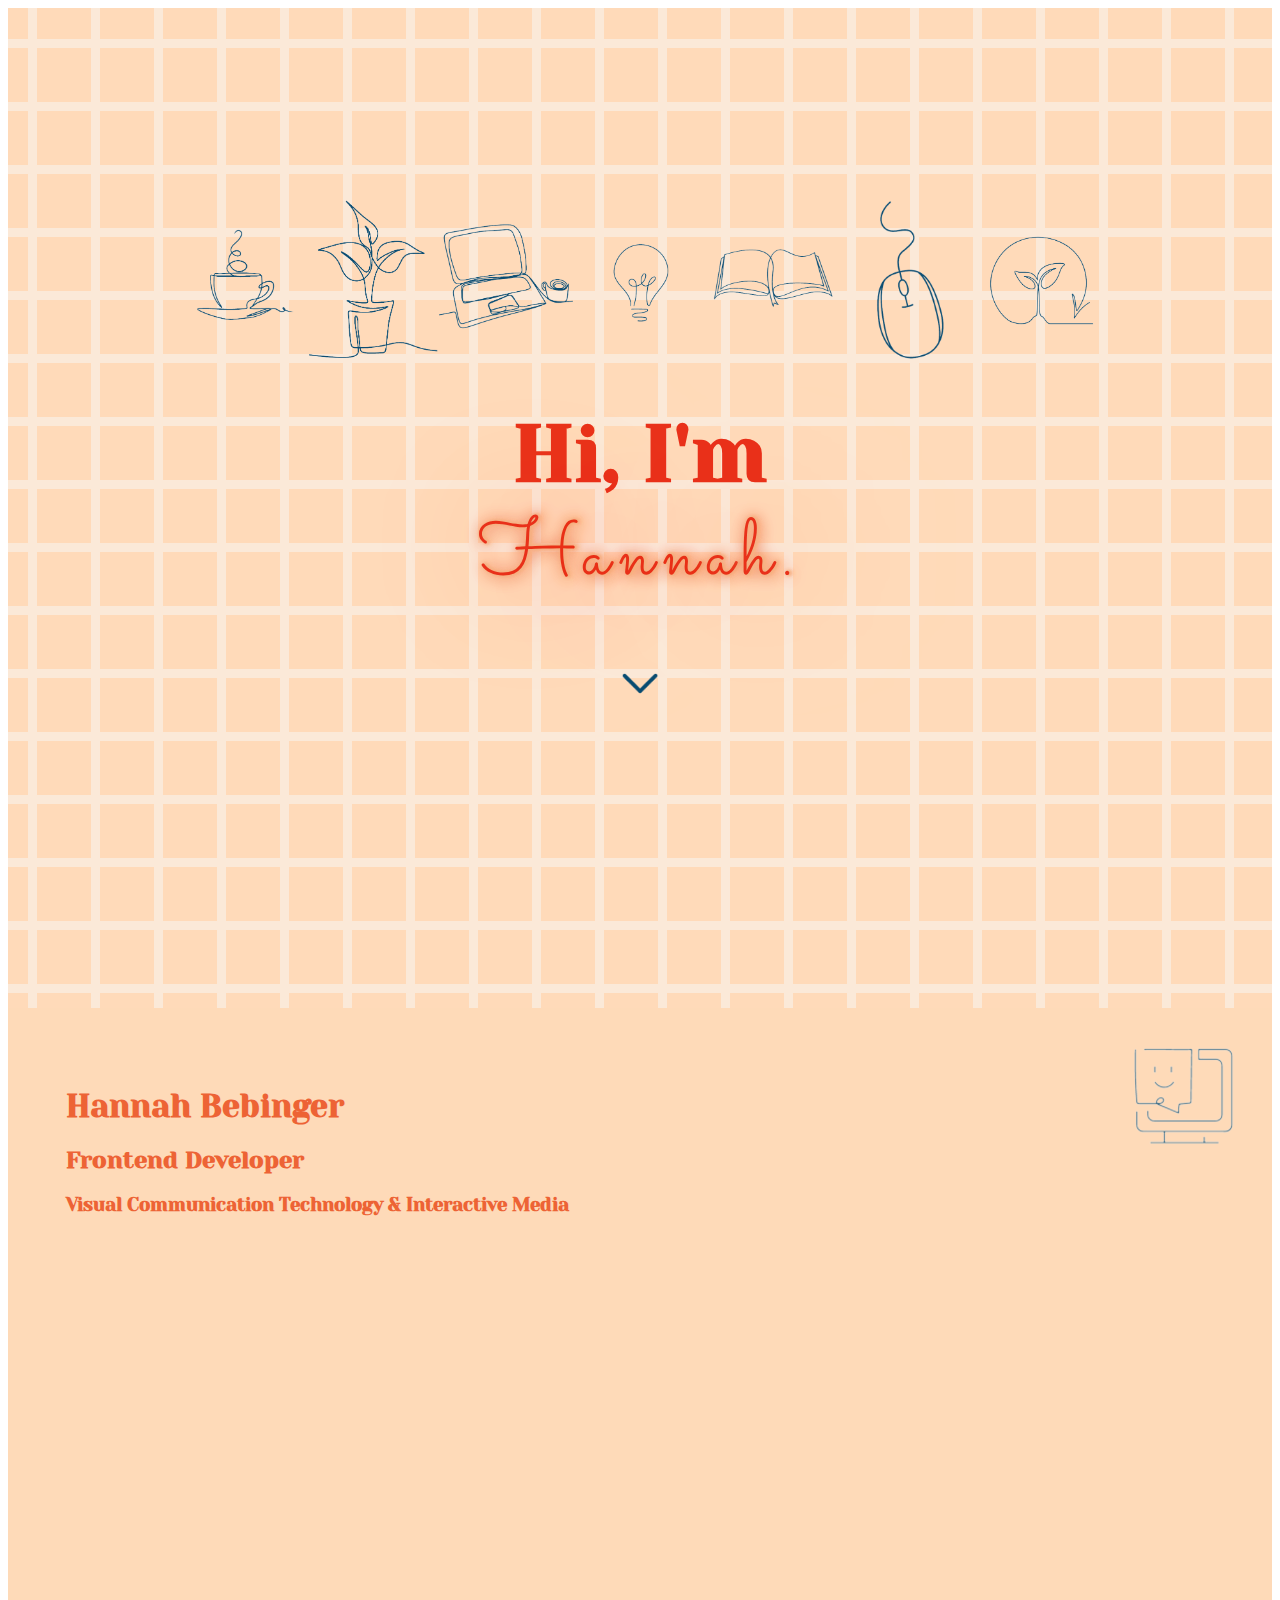
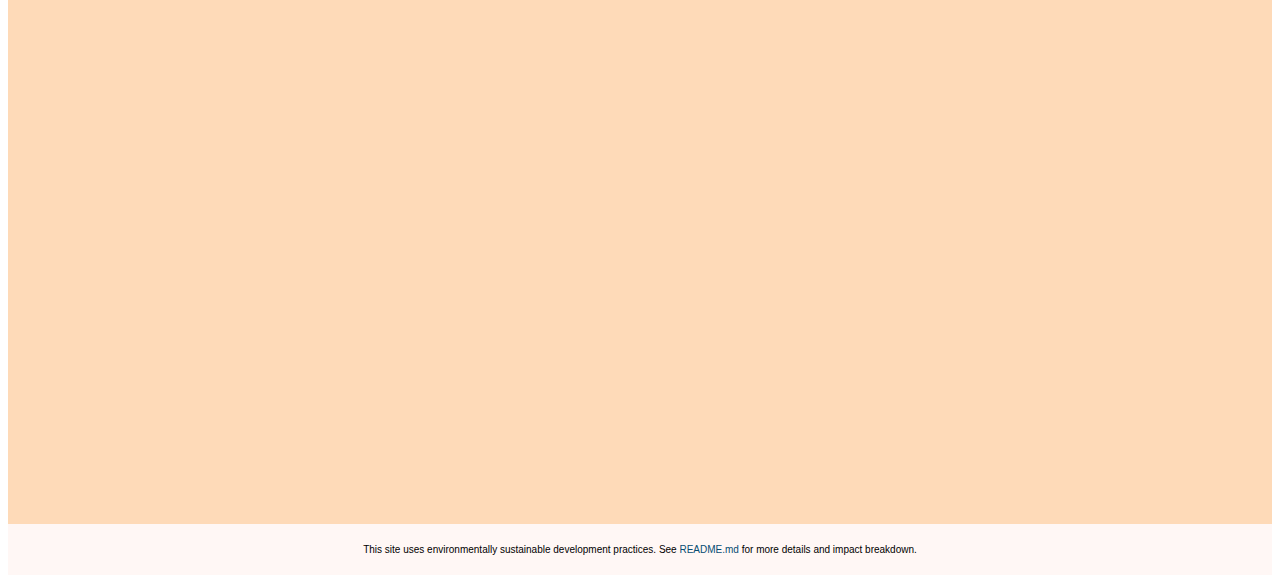
<file: index.html>
<!DOCTYPE html>

<html lang="en">

<head>
    <meta charset="UTF-8">
    <meta http-equiv="X-UA-Compatible" content="IE=edge">
    <meta name="viewport" content="width=device-width, initial-scale=1.0">
    <title>Hannah Bebinger Portfolio</title>
    <link href="https://unpkg.com/aos@2.3.1/dist/aos.css" rel="stylesheet">
    <link href="https://fonts.googleapis.com/css2?family=Sacramento&family=Ubuntu:wght@700&display=swap"
        rel="stylesheet">
    <link href="https://fonts.googleapis.com/css2?family=Yeseva+One&display=swap" rel="stylesheet">
    <link rel="icon" type="image/x-icon" href="images/favicon.png">
    <link rel="stylesheet" href="css/style.css">
</head>

<body>
    <div id="mobileheader">
        <div data-aos="fade-down" data-aos-duration="1300" class="mobileheaderimg">
            <img src="images/Mobile Cover.png">
        </div>
        <h2 data-aos="fade-down" data-aos-duration="1300" class="neon" data-text="U">H<span data-aos="fade-down"
                data-aos-duration="1300" class="flicker-slow">a</span>nn<span data-aos="fade-down"
                data-aos-duration="1300" class="flicker-fast">a</span>h<span data-aos="fade-down"
                data-aos-duration="1300" class="flicker-slow">.</span></h2>
        <a href="#intro">
            <img data-aos="fade-down" data-aos-duration="1300" class="scroll" src="images/scroll.gif">
        </a>
    </div>
    <div id="header">
        <div id="header_imgs">
            <div class="header-icon">
                <img data-aos="fade-down" data-aos-duration="1500" src="images/coffee.png" class="header-icon">
            </div>
            <div class="header-icon">
                <img data-aos="fade-down" data-aos-duration="1000" src="images/plant.png" class="header-icon">
            </div>
            <div class="header-icon">
                <img data-aos="fade-down" data-aos-duration="1400" src="images/laptop.png" class="header-icon">
            </div>
            <div class="header-icon">
                <img data-aos="fade-down" data-aos-duration="1000" src="images/idea.png" class="header-icon">
            </div>
            <div class="header-icon">
                <img data-aos="fade-down" data-aos-duration="1300" src="images/new book.png" class="header-icon">
            </div>
            <div class="header-icon">
                <img data-aos="fade-down" data-aos-duration="1500" src="images/mouse.png" class="header-icon">
            </div>
            <div class="header-icon">
                <img data-aos="fade-down" data-aos-duration="1000" src="images/recycle.png" class="header-icon">
            </div>
        </div>
        <div data-aos="fade-down" data-aos-duration="1300" class="name">
            Hi, I'm
        </div>
        <div data-aos="fade-down" data-aos-duration="1200">
            <h2 class="neon" data-text="U">H<span class="flicker-slow">a</span>nn<span
                    class="flicker-fast">a</span>h<span class="flicker-slow">.</span></h2>
        </div>
        <div>
            <a href="#intro">
                <img data-aos="fade-down" data-aos-duration="1400" class="scroll" src="images/scroll.gif">
            </a>
        </div>
    </div>

    <div id="intro">
        <div class="header">
            <div class="info">
                <h1 class="home">Hannah Bebinger</h1>
                <h2>Frontend Developer</h2>
                <h3>Visual Communication Technology &amp; Interactive Media</h3>
            </div>
            <img src="images/Happy.png">
        </div>
        <div class="big_buttons">
            <a href="about.html">
                <div class="button1" data-aos="fade-right">
                    About Me
                </div>
            </a>
            <a href="work.html">
                <div class="button2" data-aos="fade-left">
                    My Work
                </div>
            </a>
            <a href="contact.html">
                <div class="button3" data-aos="fade-right">
                    Contact Me
                </div>
            </a>
        </div>
    </div>

    <script src="https://unpkg.com/aos@2.3.1/dist/aos.js"></script>
    <script>
        AOS.init();
    </script>

</body>

<footer>
    <div>
        This site uses environmentally sustainable development practices. See <a class="footer_link"
            href="https://github.com/Hannahbeb/Hannahbeb.github.io/blob/main/README.md" target="_blank">README.md</a> for more
        details and impact breakdown.
    </div>
</footer>

</html>
</file>
<file: css/style.css>
html,
body {
    scroll-behavior: smooth
}

#body {
    background-color: #fff7f5;
}

#mobileheader {
    background-image: url(../images/background1.svg);
    min-height: 500px;
    text-align: center;
    padding-top: 50%;
    display: none;
}

.mobileheaderimg {
    object-fit: contain;
    width: 100%;
}

.mobileheaderimg>img {
    width: 80%;
}

#header {
    background-image: url(../images/background1.svg);
    min-height: 1000px;
    text-align: center;
    display: flex;
    flex-direction: column;
}

#header_imgs {
    display: flex;
    flex-direction: row;
    justify-content: center;
    padding-top: 12em;
    padding-bottom: 3em;
    max-width: 100%;
}

.header-icon {
    height: 160px;
}

.name {
    font-size: 5em;
    grid-column-start: 0;
    grid-column-end: span 5;
    grid-row-start: 3;
    grid-row-end: span 1;
    font-family: 'Yeseva One', cursive;
    font-weight: bold;
    color: #e9311a;
    display: flex;
    align-self: center;
    justify-content: center;
}

#header>img {
    display: block;
    max-width: 100%;
}

.header-icon:hover {
    transform: rotate(10deg);
}

.flex_img {
    display: flex;
    justify-content: space-between;
}

.scroll {
    width: 7%;
}

.neon {
    font-family: 'Sacramento', cursive;
    font-size: 5em;
    color: #e9311a;
    font-weight: 400;
    letter-spacing: 8px;
    text-shadow: 1px 0px 4px #ecae7d, 2px 0px 4px #FEB58A, 3px 0px 4px #FEB58A, 2px 0px 3px #ecae7d, 2px 3px 15px #ecae7d, 2px 0px 15px, 5px 0px 125px, 20px 0vw 200px #FEB58A, 40px 0vw 200px #ecae7d;
    margin: 0;
    position: relative;
}

.flicker-slow {
    animation: flicker 3s linear infinite;
}

.flicker-fast {
    animation: flicker 1s linear infinite;
}

.nav_logo {
    color: white !important;
}

#prototype {
    display: flex;
    justify-content: center;
    margin-top: 3%;
}

.email,
.linkedin,
.github {
    text-align: left;
}

.email_link {
    color: white;
}

.email_link:hover {
    color: #e9311a;
}

a {
    text-decoration: none;
    text-align: center;
}

@keyframes flicker {

    0%,
    19.999%,
    22%,
    62.999%,
    64%,
    64.999%,
    70%,
    100% {
        //text-shadow: none;
        opacity: .99;
    }

    20%,
    21.999%,
    63%,
    63.999%,
    65%,
    69.999% {
        opacity: 0.4;
    }
}

.home {
    color: #ed6335 !important;
}

.info {
    margin: 20px;
}

#intro {
    background-color: #FEDAB8;
    padding: 3vw;
}

.header {
    display: flex;
    justify-content: space-between;
}

.header>img {
    height: fit-content;
}

h1,
h2,
h3 {
    color: #ed6335;
    font-family: 'Yeseva One', cursive;
}

.big_buttons {
    display: flex;
    flex-direction: column;
    padding: 7vw;
}

.button1,
.button2,
.button3 {
    background-color: #064c72;
    margin: 2vw;
    min-height: 13vw;
    color: white;
    border-radius: 30px;
    display: flex;
    justify-content: center;
    align-items: center;
    font-size: 3em;
    font-family: 'Yantramanav', sans-serif;
}

.button2 {
    background-color: #8db4ad;
}

.button3 {
    background-color: #ed6335;
}

.button1:hover,
.button2:hover,
.button3:hover {
    box-shadow: 0 12px 16px 0 rgba(0, 0, 0, 0.24), 0 17px 50px 0 rgba(0, 0, 0, 0.19);
}

.about_body {
    background-color: #064c72;
    display: flex;
    flex-direction: column;
    align-items: center;
}

.navbar {
    width: 100%;
}

#about_wrapper {
    max-width: 1196px;
}

#about {
    background-color: #064c72;
    padding: 3vw;
    color: white;
    box-shadow: 0 12px 16px 0 rgba(0, 0, 0, 0.24), 0 17px 50px 0 rgba(0, 0, 0, 0.19);
}

.work_body {
    background-color: #fff7f5;
    display: flex;
    flex-direction: column;
    align-items: center;
}

#work {
    background-color: #fff7f5;
    max-width: 1196px;
    width: 90%;
    box-shadow: 0 12px 16px 0 rgba(0, 0, 0, 0.24), 0 17px 50px 0 rgba(0, 0, 0, 0.19);
}

.sustainability_intro {
    display: flex;
    flex-direction: column;
    justify-content: center;
    align-items: flex-start;
}

.sustainability_text {
    margin: 20px;
}

h6 span::before {
    content: '';
    color: #ed6335;
    animation: profile 6s infinite;
}

@keyframes profile {
    0% {
        content: 'environmentally friendly?'
    }

    50% {
        content: 'sustainable?'
    }

    100% {
        content: 'green?'
    }
}

#sustainability_text>p {
    font-family: 'Yantramanav', sans-serif;
}

#sustainability_img>img {
    width: 100%;
    object-fit: contain;
    display: flex;
    justify-content: center;
    align-items: center;
}

#research_wrapper {
    background-image: url(../images/background1.svg);
    min-height: 300px;
    display: flex;
    flex-direction: column;
    justify-content: center;
    padding: 5%;
    text-align: center;
}

#sustainability_wrapper {
    background-image: url(../images/background1.svg);
    min-height: 300px;
    display: flex;
    justify-content: center;
    align-items: center;
    text-align: center;
}

#methods_wrapper,
#conclusion_wrapper {
    padding: 5%;
}

.method_icon {
    background-color: #ed6335;
}

.method_icon:hover {
    transform: rotate(10deg);
    background-color: #064c72;
}

.themed-grid-col {
    padding-top: .75rem;
    padding-bottom: .75rem;
}

.themed-container {
    padding: .75rem;
    margin-bottom: 1.5rem;
}

.bi {
    vertical-align: -.125em;
    fill: currentColor;
}

.feature-icon {
    display: inline-flex;
    align-items: center;
    justify-content: center;
    width: 4rem;
    height: 4rem;
    margin-bottom: 1rem;
    font-size: 2rem;
    color: #fff;
    border-radius: .75rem;
}

#comparison_graphic {
    background-color: #064c72;
    height: 600px;
    display: grid;
    grid-template-columns: 1fr 1fr;
    grid-template-rows: 1fr;
    justify-items: center;
    align-items: center;
}

.bounce {
    width: 80%;
    height: auto;
    animation-duration: 1.5s;
    animation-iteration-count: infinite;
    transform-origin: bottom;
}

.bounce:hover {
    animation-name: bounce;
    animation-timing-function: ease;
}

@keyframes bounce {
    0% {
        transform: translateY(0);
    }

    50% {
        transform: translateY(-30px);
    }

    100% {
        transform: translateY(0);
    }
}

.conclusion_text {
    display: flex;
    flex-direction: column;
    align-items: center;
}

.conclusion_text>img {
    object-fit: cover;
    max-width: 15%;
    padding: 2%;
}

.about_info {
    display: grid;
    grid-template-columns: 60% 40%;
    grid-template-rows: 100%;
    font-family: Arial;
}

.info>h1 {
    color: white;
}

.text {
    font-family: 'Yeseva One', cursive;
    font-size: 4em;
}

.picture {
    width: 100%;
    padding: 5%;
}

.picture>img {
    object-fit: contain;
    width: 100%;
    height: auto;
}

.banner {
    background-color: white;
    text-align: center;
    margin: 5%;
    padding: 1%;
}

.banner>h1 {
    color: #064c72;
}

.levels {
    margin-left: 8%;
    display: grid;
    grid-template-columns: 1fr 1fr 1fr 1fr 1fr;
    grid-template-rows: 0.5fr 1fr 1fr 1fr 1fr 1fr;
    width: 791px;
}

.levels>div {
    padding: 15px;
    font-family: Arial;
    font-size: 1.125em;
    align-self: center;
    justify-self: center;
}

.stars {
    display: flex;
    justify-content: center;
    flex-shrink: 2;
}

.bg-dark {
    background-color: #ed6335 !important;
}

.mobile {
    display: none;
}

.btn-primary {
    background-color: #ed6335;
    border: #ed6335;
}

.btn-primary:hover {
    background-color: #e9311a;
    border: #e9311a;
}

.btn-primary:visited {
    background-color: #ed6335;
    border: #ed6335;
}

.btn-primary:active {
    background-color: #e9311a;
    border: #e9311a;
}

#work_options {
    display: flex;
    margin: 5%;
}

.carousel {
    margin-bottom: 4rem;
}

.carousel-caption {
    bottom: 3rem;
    z-index: 10;
}

.carousel-item {
    height: 32rem;
}

.carousel-item>img {
    position: absolute;
    top: 0;
    left: 0;
    min-width: 100%;
    height: 32rem;
}

.UI,
.UX {
    width: 45%;
    background-color: #e7e7e7;
    text-align: center;
    padding: 2%;
    border-radius: 15px;
}

.UX:hover {
    box-shadow: 0 12px 16px 0 rgba(0, 0, 0, 0.24), 0 17px 50px 0 rgba(0, 0, 0, 0.19);
}

.UI:hover {
    box-shadow: 0 12px 16px 0 rgba(0, 0, 0, 0.24), 0 17px 50px 0 rgba(0, 0, 0, 0.19);
}

.featurette {
margin: 20px;
}

.screenshot {
    width: 80%;
    box-shadow: 0 12px 16px 0 rgba(0, 0, 0, 0.24), 0 17px 50px 0 rgba(0, 0, 0, 0.19);
    margin-bottom: 8%;
}

.gap {
    width: 10%;
}

.resume_img {
    width: 80%;
    margin-left: auto;
    margin-right: auto;
    text-align: center;
}

.resume_img>img {
    width: 100%;
}

#about>a {
    color: white;
}

button:hover {
    box-shadow: 0 12px 16px 0 rgba(0, 0, 0, 0.24), 0 17px 50px 0 rgba(0, 0, 0, 0.19);
}

.link {
    color: #ed6335;
}

.link:hover {
    color: #064c72;
}

#contact_info {
    font-size: 1em;
}

@media only screen and (max-width: 960px) {
    .button1, .button2, .button3 {
        font-size: 2em;
    }
    
    .about_info {
        display: flex;
        flex-direction: column;
    }

    .picture {
        max-width: 50%;
        margin: auto;
    }

    .levels {
        display: none;
    }

    .mobile {
        display: block;
        width: 100%;
    }

    #work_options {
        flex-direction: column;
        margin: auto;
        margin-top: 5%;
    }

    .UI,
    .UX {
        width: 100%;
        margin-bottom: 10%;
    }

    .gap {
        display: none;
    }
}

@media only screen and (max-width: 1007px) {
    .name {
        font-size: 3em;
    }

    #comparison_graphic {
        height: 400px;
    }

    #sustainability_img {
        width: 100%;
        display: flex;
        justify-content: center;
        align-items: center;
    }

    .header-icon {
        height: 125px;
    }
}

@media only screen and (max-width: 754px) {
    .button1, .button2, .button3 {
        font-size: 1.25em;
    }
    
    .header-icon {
        height: 100px;
    }
}

@media only screen and (max-width: 617px) {
    #header {
        display: none;
    }

    #mobileheader {
        display: block;
    }

    #intro {
        min-height: 600px;
    }

    .name {
        font-size: 2em;
    }

    #intro {
        padding-top: 8vw;
        padding-left: 3vw;
        padding-right: 3vw;
        padding-bottom: 8vw;
    }

    .sustainability_intro {
        align-items: center;
    }

    #comparison_graphic {
        height: 300px;
    }

    #sustainability_img>img {
        width: 50%;
    }

    .carousel-caption {
        font-size: small;
    }
}

@media only screen and (min-width: 1200px) {
    .about_info {
        grid-template-columns: 40% 60%;
    }
  }

footer {
    font-family: 'Yantramanav', sans-serif;
    font-size: x-small;
    text-align: center;
    background-color: #fff7f5;
    padding: 2em;
}

.footer_link {
    color: #064c72;
}

.footer_link:hover {
    color: #e9311a;
}
</file>
